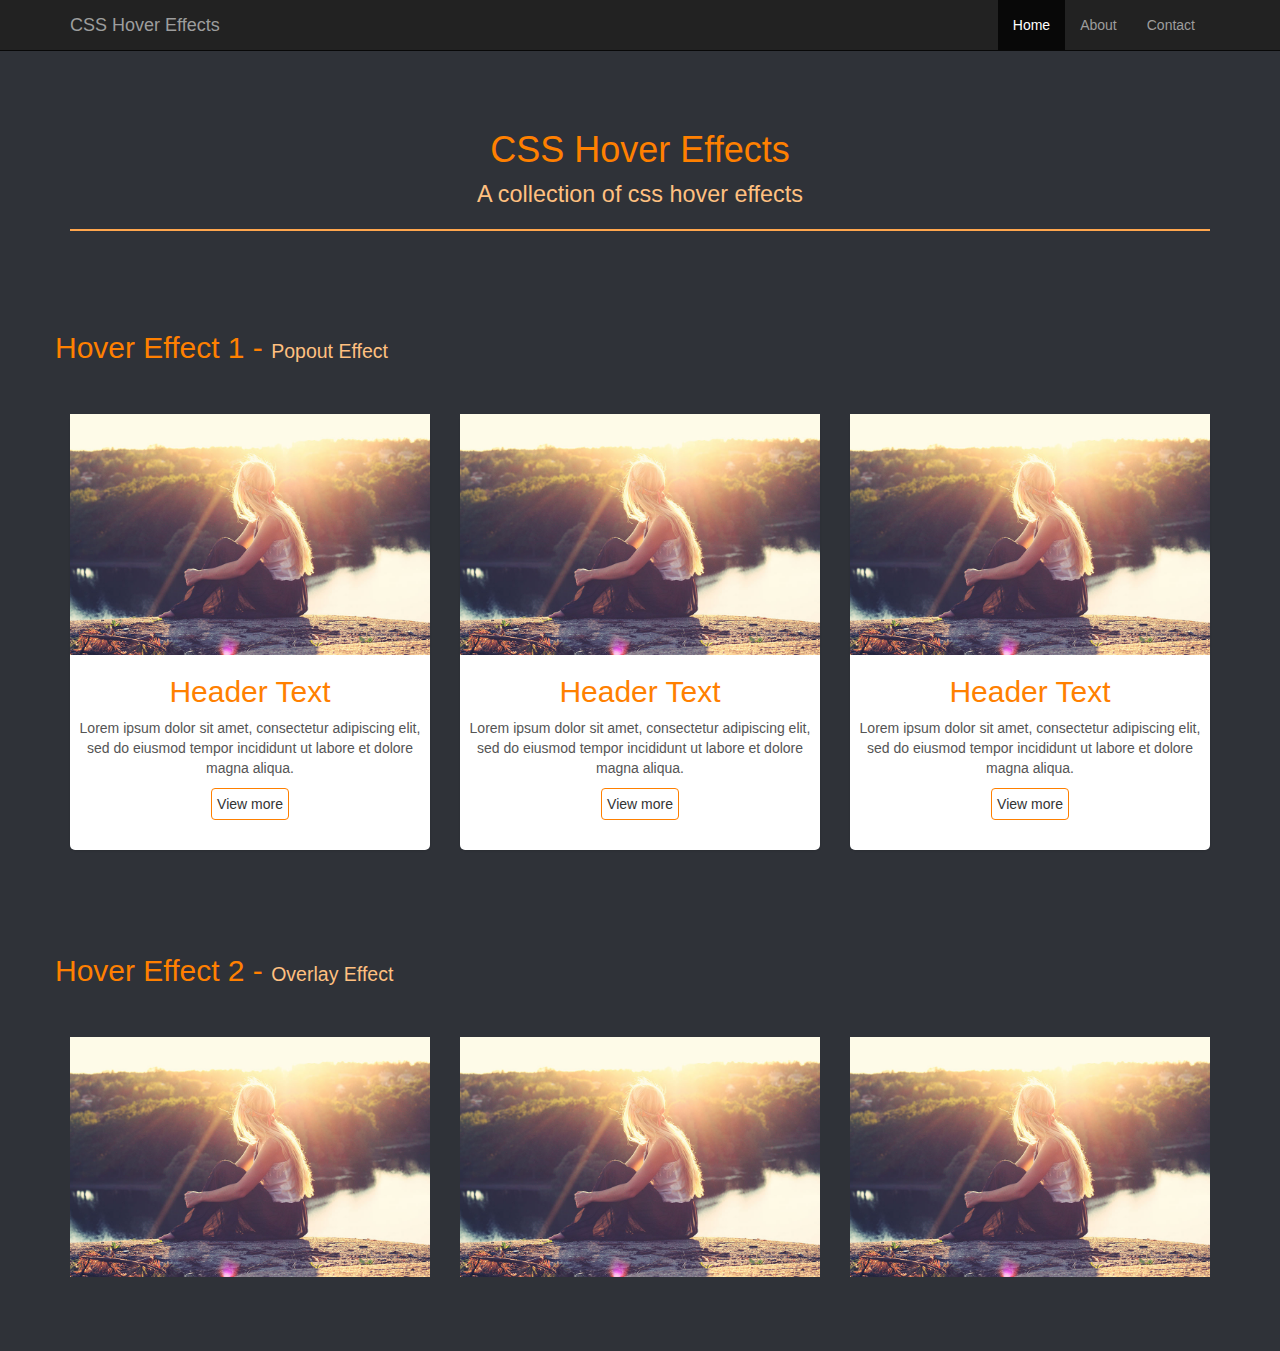
<file: index.html>
<!DOCTYPE html>
<html lang="en">
  <head>
    <meta charset="utf-8">
    <meta http-equiv="X-UA-Compatible" content="IE=edge">
    <meta name="viewport" content="width=device-width, initial-scale=1">

    <title>CSS Hover Effects</title>

    <link href="css/bootstrap.min.css" rel="stylesheet">
    <link href="css/theme.css" rel="stylesheet">
    <link href="css/hovereffect.css" rel="stylesheet">

  </head>
  <body>

    <nav class="navbar navbar-inverse navbar-fixed-top">
      <div class="container">
        <div class="navbar-header">
          <button type="button" class="navbar-toggle" data-toggle="collapse" data-target="#myNavbar">
            <span class="icon-bar"></span>
            <span class="icon-bar"></span>
            <span class="icon-bar"></span>
          </button>
          <a class="navbar-brand" href="#">CSS Hover Effects</a>
        </div>
        <div class="collapse navbar-collapse" id="myNavbar">
          <ul class="nav navbar-nav pull-right">
            <li class="active"><a href="index.html">Home</a></li>
            <li><a href="about.html">About</a></li>
            <li><a href="#">Contact</a></li>
          </ul>
        </div>
      </div>
    </nav>

    <header>
      <div class="container">
        <h1>CSS Hover Effects<br><small>A collection of css hover effects</small></h1>
        <hr>
      </div>

    </header>

    <div class="container">

        <section class="hoverEffects">
          <div class="row">

            <!-- Effect 1 -->
            <div class="header">
              <h2>Hover Effect 1 - <small>Popout Effect</small></h2>
            </div>

            <div class="col-sm-4">
              <figure class="effect_1">
                <img src="img/girl.jpg">
                <figcaption class="overlay">
                  <h2>Header Text</h2>
                  <p>Lorem ipsum dolor sit amet, consectetur adipiscing elit, sed do eiusmod tempor incididunt ut labore et dolore magna aliqua.</p>
                  <p><a class="btn btn-default" href="#">View more</a></p>
                </figcaption>
              </figure>
            </div>

            <div class="col-sm-4">
              <figure class="effect_1">
                <img src="img/girl.jpg">
                <figcaption class="overlay">
                  <h2>Header Text</h2>
                  <p>Lorem ipsum dolor sit amet, consectetur adipiscing elit, sed do eiusmod tempor incididunt ut labore et dolore magna aliqua.</p>
                  <p><a class="btn btn-default" href="#">View more</a></p>
                </figcaption>
              </figure>
            </div>

            <div class="col-sm-4">
              <figure class="effect_1">
                <img src="img/girl.jpg">
                <figcaption class="overlay">
                  <h2>Header Text</h2>
                  <p>Lorem ipsum dolor sit amet, consectetur adipiscing elit, sed do eiusmod tempor incididunt ut labore et dolore magna aliqua.</p>
                  <p><a class="btn btn-default" href="#">View more</a></p>
                </figcaption>
              </figure>
            </div>

          </div>
        </section>

        <section class="hoverEffects">
          <div class="row">

            <!-- Effect 2 -->
            <div class="header">
              <h2>Hover Effect 2 - <small>Overlay Effect</small></h2>
            </div>

            <div class="col-sm-4">
              <figure class="effect_2">
                <img src="img/girl.jpg">
                <figcaption class="context">
                  <div class="content">
                    <h2>Header Text</h2>
                    <p>Lorem ipsum dolor sit amet, consectetur adipiscing elit, sed do eiusmod tempor incididunt ut labore et dolore magna aliqua.</p>
                    <p><a class="btn btn-default" href="#">View more</a></p>
                  </div>
                </figcaption>
              </figure>
            </div>

            <div class="col-sm-4">
              <figure class="effect_2">
                <img src="img/girl.jpg">
                <figcaption class="context">
                  <div class="content">
                    <h2>Header Text</h2>
                    <p>Lorem ipsum dolor sit amet, consectetur adipiscing elit, sed do eiusmod tempor incididunt ut labore et dolore magna aliqua.</p>
                    <p><a class="btn btn-default" href="#">View more</a></p>
                  </div>
                </figcaption>
              </figure>
            </div>

            <div class="col-sm-4">
              <figure class="effect_2">
                <img src="img/girl.jpg">
                <figcaption class="context">
                  <div class="content">
                    <h2>Header Text</h2>
                    <p>Lorem ipsum dolor sit amet, consectetur adipiscing elit, sed do eiusmod tempor incididunt ut labore et dolore magna aliqua.</p>
                    <p><a class="btn btn-default" href="#">View more</a></p>
                  </div>
                </figcaption>
              </figure>
            </div>

          </div>
        </section>

    </div><!-- /.container -->


    <!-- Bootstrap core JavaScript
    ================================================== -->
    <!-- Placed at the end of the document so the pages load faster -->
    <script src="https://ajax.googleapis.com/ajax/libs/jquery/1.11.3/jquery.min.js"></script>
    <script>window.jQuery || document.write('<script src="js/jquery.min.js"><\/script>')</script>
    <script src="js/bootstrap.min.js"></script>

  </body>
</html>
</file>
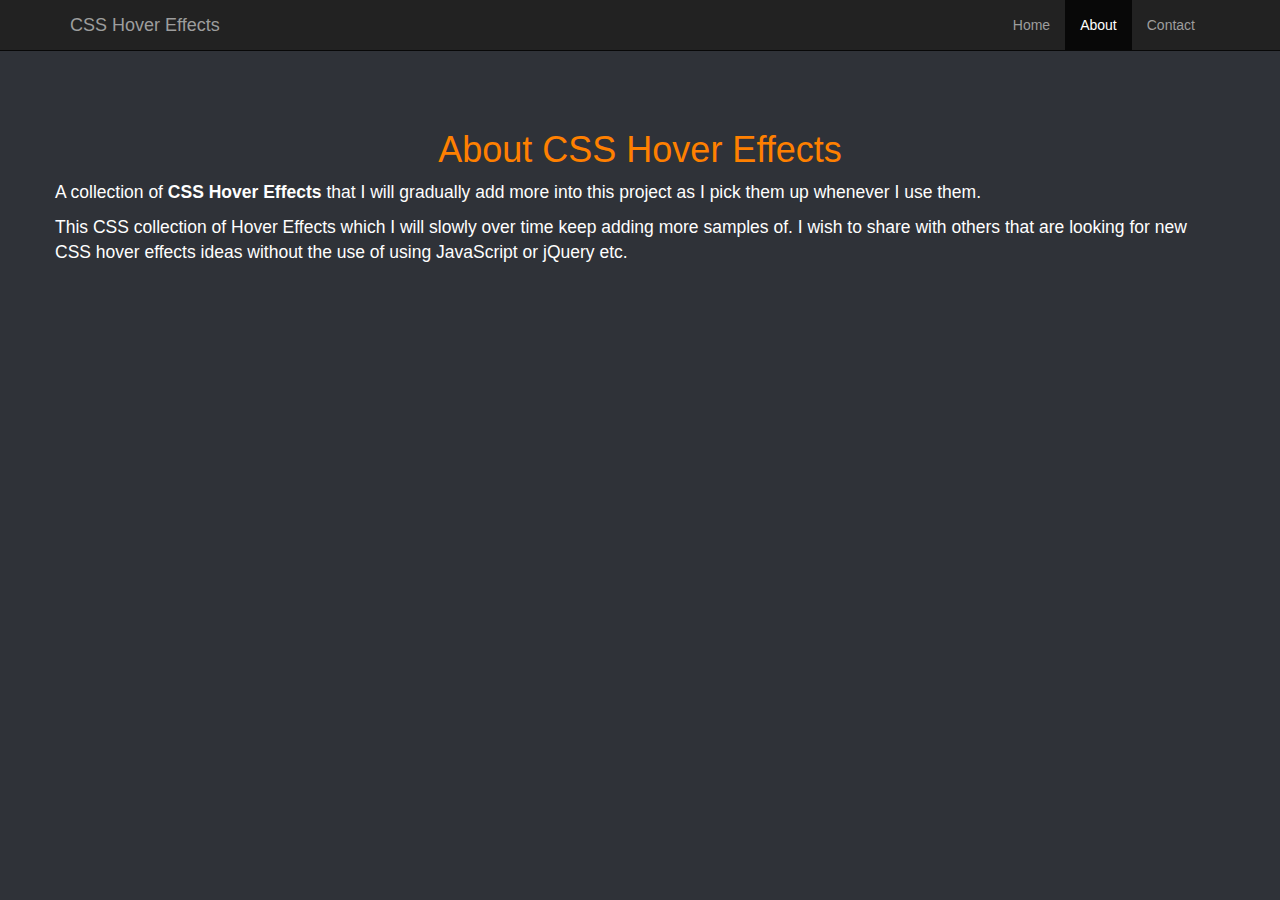
<file: about.html>
<!DOCTYPE html>
<html lang="en">
    <head>
        <meta charset="utf-8">
        <meta http-equiv="X-UA-Compatible" content="IE=edge">
        <meta name="viewport" content="width=device-width, initial-scale=1">

        <title>CSS Hover Effects</title>

        <link href="css/bootstrap.min.css" rel="stylesheet">
        <link href="css/theme.css" rel="stylesheet">

    </head>
    <body>

        <nav class="navbar navbar-inverse navbar-fixed-top">
            <div class="container">
                <div class="navbar-header">
                    <button type="button" class="navbar-toggle" data-toggle="collapse" data-target="#myNavbar">
                        <span class="icon-bar"></span>
                        <span class="icon-bar"></span>
                        <span class="icon-bar"></span>
                    </button>
                    <a class="navbar-brand" href="#">CSS Hover Effects</a>
                </div>
                <div class="collapse navbar-collapse" id="myNavbar">
                    <ul class="nav navbar-nav pull-right">
                        <li><a href="index.html">Home</a></li>
                        <li class="active"><a href="about.html">About</a></li>
                        <li><a href="#">Contact</a></li>
                    </ul>
                </div>
            </div>
        </nav>

        <header>
            <div class="container">
                <h1>About CSS Hover Effects</h1>
            </div>
        </header>

        <div class="container">

            <section class="about-content">
                <div class="row">

                    <p>A collection of <strong>CSS Hover Effects</strong> that I will gradually add more into this project as I pick them up whenever I use them.</p>
                    <p>This CSS collection of Hover Effects which I will slowly over time keep adding more samples of. I wish to share with others that are looking for new CSS hover effects ideas without the use of using JavaScript or jQuery etc.</p>



                </div>
            </section>

        </div><!-- /.container -->


        <!-- Bootstrap core JavaScript
        ================================================== -->
        <!-- Placed at the end of the document so the pages load faster -->
        <script src="https://ajax.googleapis.com/ajax/libs/jquery/1.11.3/jquery.min.js"></script>
        <script>window.jQuery || document.write('<script src="js/jquery.min.js"><\/script>')</script>
        <script src="js/bootstrap.min.js"></script>

    </body>
</html>
</file>
<file: css/theme.css>
/**
 * Created by Snap Web Designs on 22/06/16.
 */
html {
  font-size: 16px;
  /* base font size */ }

body {
  padding-top: 50px;
  background-color: #2f3238; }

body {
  background-color: #2f3238; }

header {
  text-align: center;
  padding-top: 60px;
  color: #ff8000; }
  header small {
    color: #ffc080; }
  header p {
    color: #ff8000;
    font-size: 14px; }

.hoverEffects {
  margin-bottom: 1.5rem; }

.header {
  text-align: left;
  padding-top: 60px;
  padding-bottom: 40px;
  color: #ff8000; }
  .header small {
    color: #ffc080; }

hr {
  border: 1px solid #ffa64d; }

.about-content p {
  color: #fefefe;
  font-size: 17.5px; }

/*# sourceMappingURL=theme.css.map */
</file>
<file: css/hovereffect.css>
/**
 * Created by Snap Web Designs on 22/06/16.
 */

/* styling */
figure {
  text-align: center;
  padding-bottom: 20px; }
  figure h2 {
    color: #ff8000; }
  figure p {
    color: #555; }
  figure img {
    width: 100%;
    height: 100%; }
  figure .btn {
    border: solid 1px #ff8000;
    background-color: transparent;
    padding: 5px; }
    figure .btn:hover {
      background-color: #ff8000;
      border: none;
      color: #fff; }

/*
* Hover Effect
*/

/* Popup Effect */
.effect_1 {
  position: relative;
  display: inline-block;
  width: 100%;
  height: 100%;
  background-color: #fff;
  border-radius: 5px;
  box-shadow: 0 1px 2px rgba(0, 0, 0, 0.1);
  -webkit-transition: all 0.6s cubic-bezier(0.165, 0.84, 0.44, 1);
  transition: all 0.6s cubic-bezier(0.165, 0.84, 0.44, 1); }

.effect_1::after {
  content: "";
  border-radius: 5px;
  position: absolute;
  z-index: -1;
  top: 0;
  left: 0;
  width: 100%;
  height: 100%;
  box-shadow: 0 5px 15px rgba(0, 0, 0, 0.3);
  opacity: 0;
  -webkit-transition: all 0.6s cubic-bezier(0.165, 0.84, 0.44, 1);
  transition: all 0.6s cubic-bezier(0.165, 0.84, 0.44, 1); }

.effect_1:hover {
  -webkit-transform: scale(1.1, 1.1);
  transform: scale(1.1, 1.1); }

.effect_1:hover::after {
  opacity: 1; }

/* Overlay Effect */
.effect_2 {
  position: relative;
  overflow: hidden;
  margin-bottom: 30px; }

.effect_2:hover img {
  transform: scale(1.1);
  -webkit-transform: scale(1.1);
  -moz-transform: scale(1.1);
  -ms-transform: scale(1.1); }

.effect_2 img {
  width: 100%;
  height: auto;
  display: block;
  position: relative;
  transition: all 0.7s ease;
  -webkit-transition: all 0.7s ease;
  -moz-transition: all 0.7s ease; }

.effect_2 .context {
  width: 100%;
  height: 100%;
  top: 0;
  left: 0;
  display: table-cell;
  position: absolute;
  text-align: center;
  vertical-align: middle;
  opacity: 0;
  background: #ffa64d;
  transition: all 0.7s ease-in-out;
  -webkit-transition: all 0.7s ease-in-out;
  -moz-transition: all 0.7s ease-in-out; }

.effect_2 .context:hover {
  opacity: 1; }

.effect_2 .context .content {
  position: absolute;
  top: 10%;
  left: 0;
  width: 100%;
  padding: 0 10px; }

.effect_2 .context h3 {
  color: #fefefe; }

.effect_2 .context p {
  color: #fefefe;
  font-size: 14px; }

.effect_2 .context .btn {
  display: inline-block;
  text-decoration: none;
  padding: 6px 12px;
  font-size: 14px;
  text-transform: uppercase;
  color: #fefefe;
  border: 1px solid #ff8000;
  margin-top: 4em;
  background-color: transparent;
  transform: translateY(-50px);
  transition: all 0.2s ease-in-out; }

.effect_2 .context .btn:hover {
  box-shadow: 0 0 5px #fefefe; }

/*# sourceMappingURL=hovereffect.css.map */
</file>
